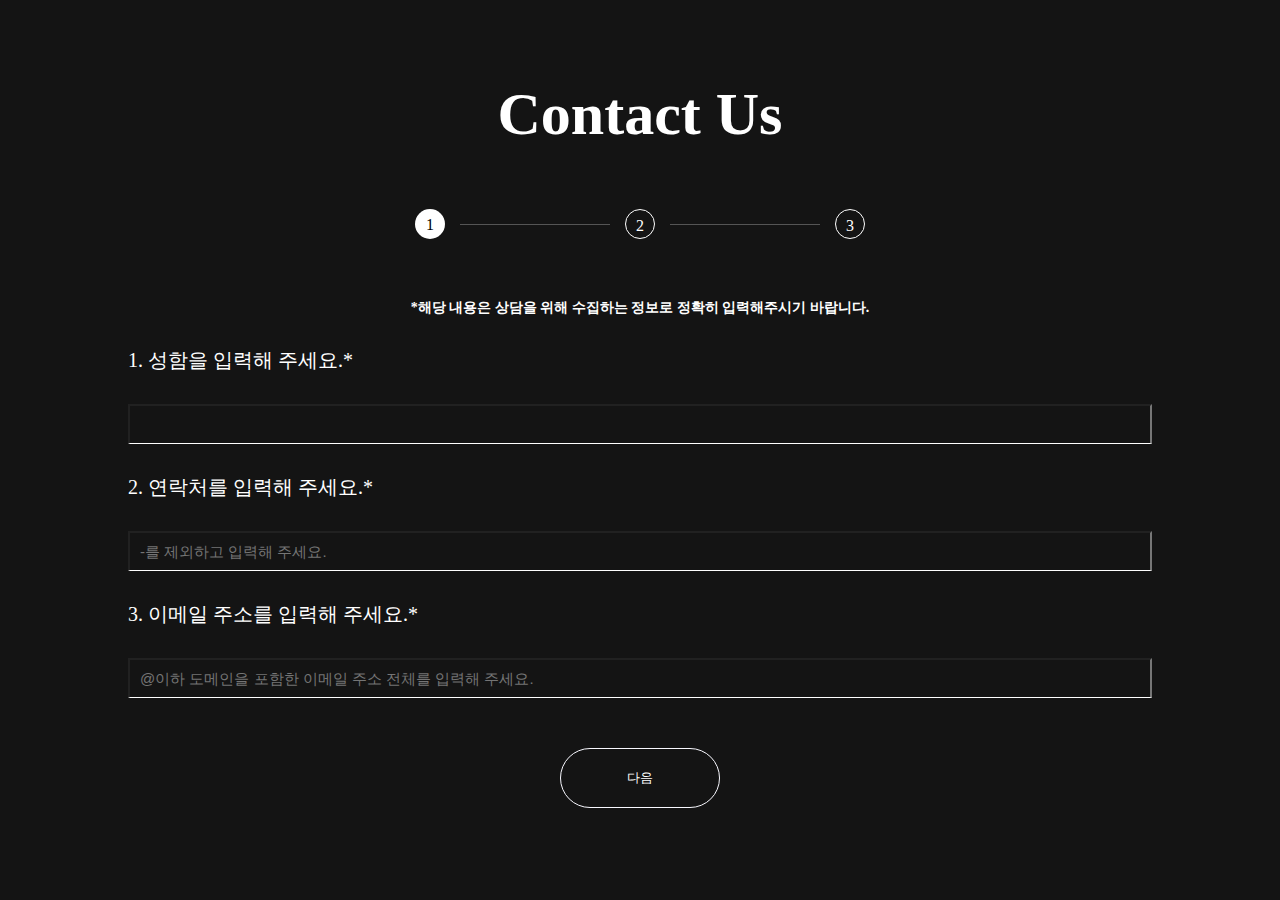
<file: Contact/index.html>
<!DOCTYPE html>
<html lang="ko">
<head>
    <meta charset="UTF-8">
    <meta http-equiv="X-UA-Compatible" content="IE=edge">
    <meta name="viewport" content="width=device-width, initial-scale=1.0">
    <title>test</title>
    <link rel="stylesheet" href="css/index.css">
</head>
<body>
    <h1>Contact Us</h1>

    <div class="wrap">
        <ul>
            <li class="a">1</li>
            <li class="line"></li>
            <li class="b">2</li>
            <li class="line"></li>
            <li class="c">3</li>
        </ul>
    </div>

    <h2>*해당 내용은 상담을 위해 수집하는 정보로 정확히 입력해주시기 바랍니다.</h2>
    <div class="container">
        <div class="name">
            <p>1. 성함을 입력해 주세요.*</p> 
            <input type="text" class="form-input">
        </div>
        <div class="number">
            <p>2. 연락처를 입력해 주세요.*</p>
            <input type="userpassword" class="form-input" placeholder="-를 제외하고 입력해 주세요.">
        </div>
        <div class="mail">    
            <p>3. 이메일 주소를 입력해 주세요.*</p>
            <input type="email" class="form-input" placeholder="@이하 도메인을 포함한 이메일 주소 전체를 입력해 주세요.">
        </div>    
    </div>
    <button>다음</button>
</body>
</html>
</file>
<file: Contact/css/index.css>
@charset "utf-8";

* {
    margin: 0;
    padding: 0;
    box-sizing: border-box;
    background-color: #141414;
}
/* h1 */
h1 {
    text-align: center;
    margin-top: 80px;
    margin-bottom: 120px;
    color: white;
    font-size: 60px;
}

/* wrap */
.wrap {
    position: relative;
    bottom: 60px;
}
.wrap ul {
    display: flex;
    justify-content: center;
    list-style: none;
    align-items: center;
}
.wrap ul .a {
    width: 30px;
    height: 30px;
    background-color: white;
    border-radius: 30px;
    line-height: 32px;
    text-align: center;
}

.wrap ul .b {
    width: 30px;
    height: 30px;
    border: 1px solid white;
    border-radius: 30px;
    line-height: 32px;
    text-align: center;
    color: white;
}
.wrap ul .c {
    width: 30px;
    height: 30px;
    border: 1px solid white;
    border-radius: 30px;
    line-height: 32px;
    text-align: center;
    color: white;
}

.wrap ul .line {
    width: 150px;
    height: 1px;
    background-color: #555;
    margin: 0 15px;
    position: relative;
}


/* h2 */
h2 {
    text-align: center;
    color: white;
    margin-bottom: 20px;
    font-size: 14px;
}

/* form */
.form-input {
    display: block;
    width: 80%;
    font-size: 15px;
    border-bottom: 1px solid white;
    padding: 10px;
    margin: 0 auto;
    color: white;
}
.container {}
.container .name {}
.container .name p {
    color: white;
    display: block;
    width: 80%;
    margin: 30px auto;
    font-size: 20px;
}
.container {}
.container .number {}
.container .number p {
    color: white;
    display: block;
    width: 80%;
    margin: 30px auto;
    font-size: 20px;
}


.container {}
.container .mail {}
.container .mail p {
    color: white;
    display: block;
    width: 80%;
    margin: 30px auto;
    font-size: 20px;
}

/* button */
button {
    display: block;
    margin: 0 auto;
    border: 1px solid ghostwhite;
    border-radius: 50px;
    width: 160px;
    height: 60px;
    color: white;
    text-align: center;
    line-height: 36px;
    margin-top: 50px;
}

button:hover {
    color: #141414;
    background-color: ghostwhite;
    cursor: pointer;
    font-weight: bold;
    border: 0;
}
</file>
